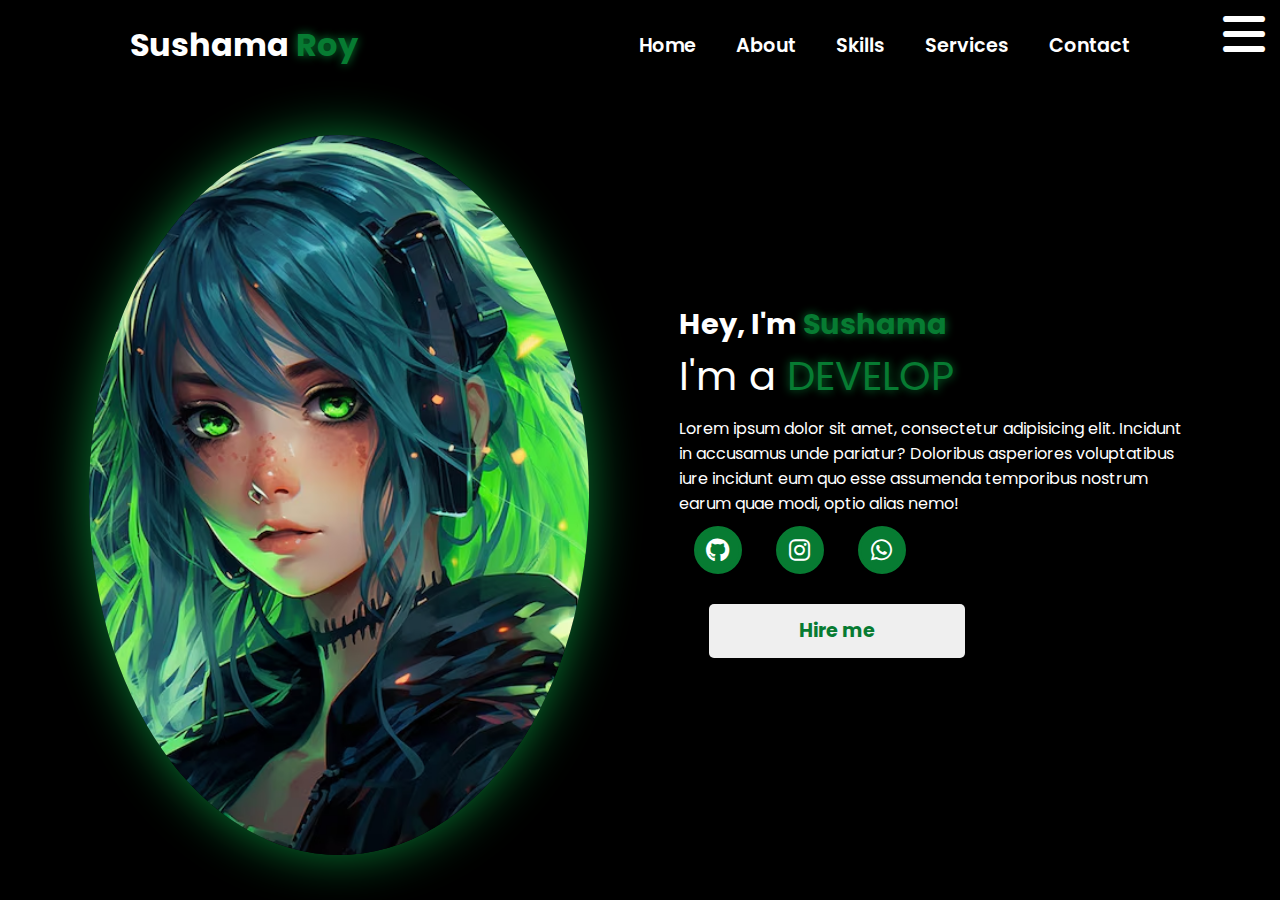
<file: index.html>
<!DOCTYPE html>
<html lang="en">
<head>
    <meta charset="UTF-8">
    <meta name="viewport" content="width=device-width, initial-scale=1.0">
    <title>Portfolio</title>
    <!-- Add Font Awesome for icons -->
    <link rel="stylesheet" href="https://cdnjs.cloudflare.com/ajax/libs/font-awesome/6.0.0-beta3/css/all.min.css">
    <!-- Link to your CSS file -->
    <link rel="stylesheet" href="style.css">
</head>
<body>
    <nav>
        <div class="nav-container">
            <div class="logo" data-aos="zoom-in" data-aos-duration= "1500">
                Sushama <span>Roy</span>
            </div>
            <div class="links">
                <div class="link"><a href='#'>Home</a></div>
                <div class="link"><a href='#'>About</a></div>
                <div class="link"><a href='skills.html'>Skills</a></div>
                <div class="link"><a href='services.html'>Services</a></div>
                <div class="link"><a href='contact.html'>Contact</a></div>
            </div>
            <i class="fa-solid fa-bars humburg" onclick="hamburg()"></i>
            <div class="dropdown">
                <div class="links">
                    <a href="#">Home</a>
                    <a href="#">About</a>
                    <a href="#">Skills</a>
                    <a href="#">Services</a>
                    <a href="#">Contact</a>
                    <i class="fa-solid fa-xmark cancell"onclick="cancel()"></i>
                </div>
            </div>
        </div>
    </nav>
    <section>
        <div class="main-container">
            <div class="image">
                <img src="p4.jpg" alt="Profile Picture">
            </div>
            <div class="content">
                <h1>Hey, I'm <span>Sushama</span></h1>
                <div class="typewriter">I'm a <span class="typewriter-text"></span></div>
                <p>Lorem ipsum dolor sit amet, consectetur adipisicing elit. Incidunt in accusamus unde pariatur? Doloribus asperiores voluptatibus iure incidunt eum quo esse assumenda temporibus nostrum earum quae modi, optio alias nemo!</p>
                <div class="social-links">
                    <a href="https://github.com/sushamaroy99"><i class="fa-brands fa-github"></i></a>
                    <a href=""><i class="fa-brands fa-instagram"></i></a>
                    <a href="#"><i class="fa-brands fa-whatsapp"></i></a>
                </div>
                <div class="btn">
                    <button>Hire me</button>
                </div>
            </div>
        </div>
    </section>
    <script src="script.js"></script>
</body>
</html>
</file>
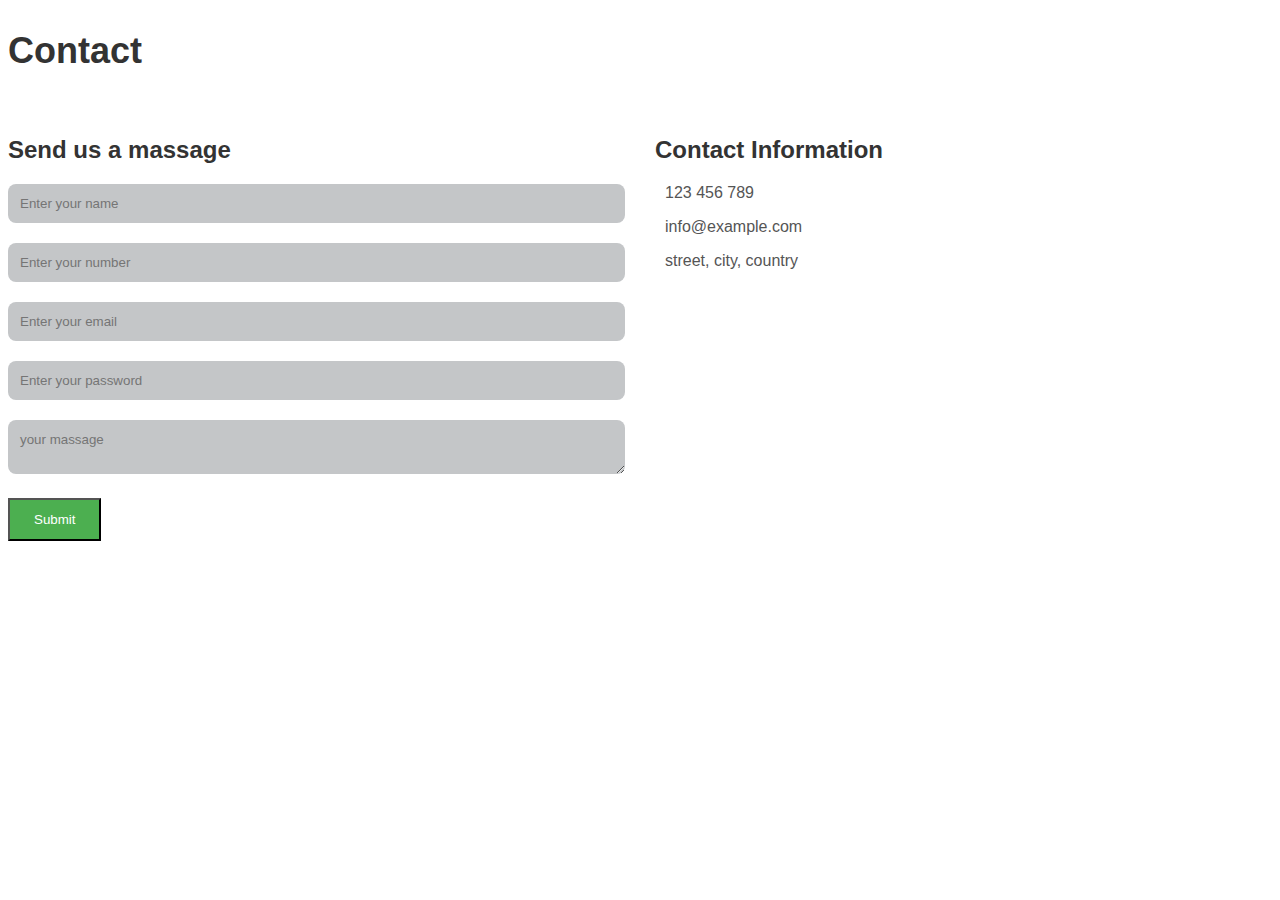
<file: contact.html>
<!DOCTYPE html>
<html lang="en">
<head>
    <meta charset="UTF-8">
    <meta name="viewport" content="width=device-width, initial-scale=1.0">
    <title>Document</title>
    <link rel="stylesheet" href="contact.css">
</head>
<body>
    <section class="Contact">
        <div class="container">
            <h2>Contact</h2>
            <div class="contact-wrapper">
                <div class="contact-form">
                    <h3>Send us a massage</h3>
                    <form>
                        <div class="form-group">
                            <input type="text" name="Name" placeholder="Enter your name">
                        </div>
                        <div class="form-group">
                            <input type="number" name="Number" placeholder="Enter your number">
                        </div>
                        <div class="form-group">
                            <input type="email" name="Email" placeholder="Enter your email">
                        </div>
                        <div class="form-group">
                            <input type="password" name="password" placeholder="Enter your password">
                        </div>
                        <div class="form-group">
                            <textarea name="massage" placeholder="your massage"></textarea>
                        </div>
                        <button type="submit">Submit</button>
                    </form>
                </div>
                <div class="contact-info">
                    <h3>Contact Information</h3>
                    <p><i class="fas fa-phone"></i> 123 456 789</p>
                    <p><i class="fas fa-envelope"></i>info@example.com<p/>
                    <p><i class="fas fa-map-marker-alt"></i> street, city, country</p>
                </div>
            </div>
        </div>
    </section>
    
</body>
</html>
</file>
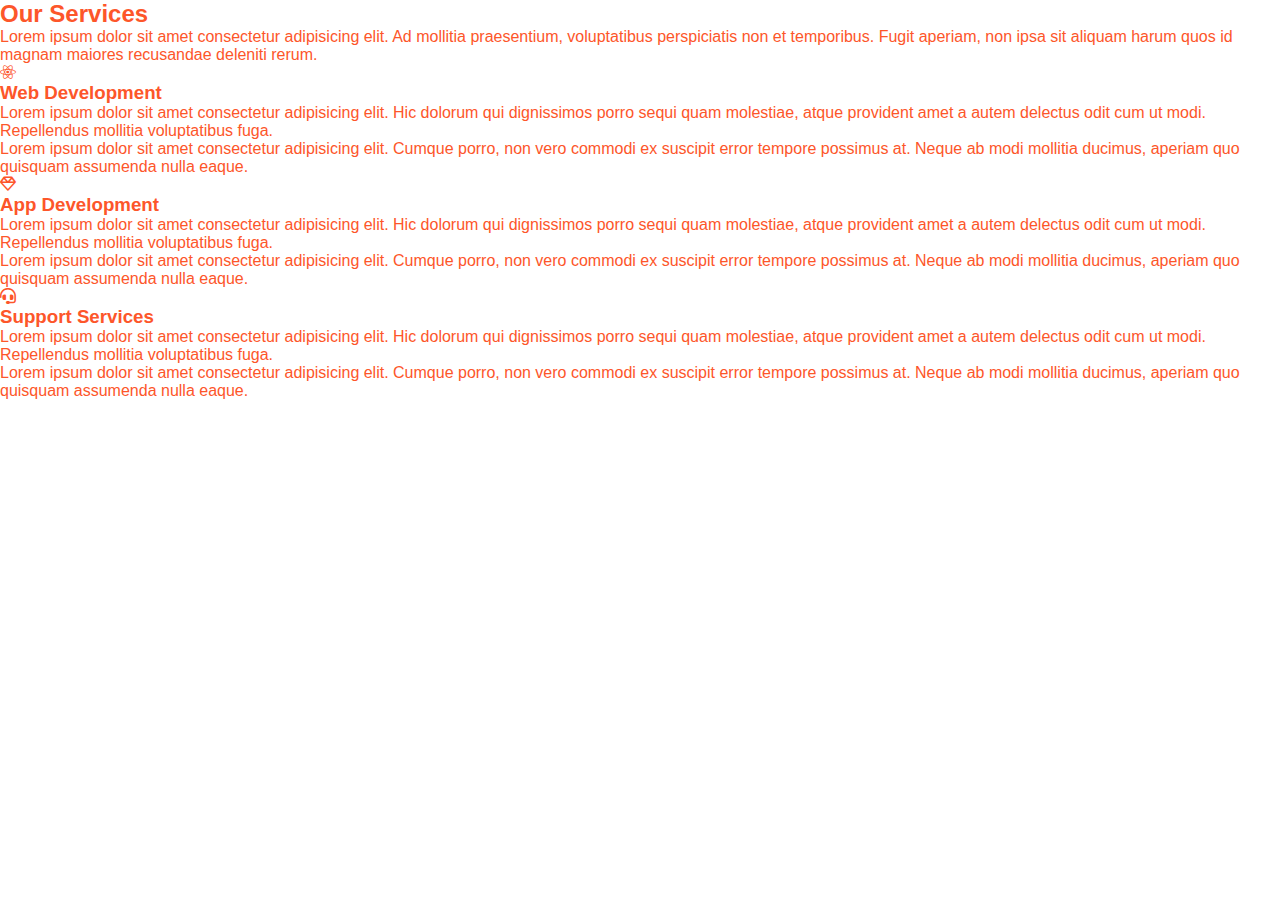
<file: services.html>
<!DOCTYPE html>
<html lang="en">
<head>
    <meta charset="UTF-8">
    <meta name="viewport" content="width=device-width, initial-scale=1.0">
    <title>Services</title>
    <link rel="stylesheet" href="https://cdnjs.cloudflare.com/ajax/libs/font-awesome/6.4.0/css/all.min.css">
    <link rel="stylesheet" href="services.css">
</head>
<body>
    
    <div class="container">
        <section id="services-section">
            <h2>Our Services</h2>
            <p id="intro-paragraph">Lorem ipsum dolor sit amet consectetur adipisicing elit. Ad mollitia praesentium, voluptatibus perspiciatis non et temporibus. Fugit aperiam, non ipsa sit aliquam harum quos id magnam maiores recusandae deleniti rerum.</p>
            <div class="cards">
                <div class="card">
                    <i class="fa-brands fa-react"></i>
                    <div class="content">
                        <h3>Web Development</h3>
                        <p>Lorem ipsum dolor sit amet consectetur adipisicing elit. Hic dolorum qui dignissimos porro sequi quam molestiae, atque provident amet a autem delectus odit cum ut modi. Repellendus mollitia voluptatibus fuga.</p>
                        <p>Lorem ipsum dolor sit amet consectetur adipisicing elit. Cumque porro, non vero commodi ex suscipit error tempore possimus at. Neque ab modi mollitia ducimus, aperiam quo quisquam assumenda nulla eaque.</p>
                    </div>
                </div>
                <div class="card">
                    <i class="fa-regular fa-gem"></i>
                    <div class="content">
                        <h3>App Development</h3>
                        <p>Lorem ipsum dolor sit amet consectetur adipisicing elit. Hic dolorum qui dignissimos porro sequi quam molestiae, atque provident amet a autem delectus odit cum ut modi. Repellendus mollitia voluptatibus fuga.</p>
                        <p>Lorem ipsum dolor sit amet consectetur adipisicing elit. Cumque porro, non vero commodi ex suscipit error tempore possimus at. Neque ab modi mollitia ducimus, aperiam quo quisquam assumenda nulla eaque.</p>
                    </div>
                </div>
                <div class="card">
                    <i class="fa-solid fa-headset"></i>
                    <div class="content">
                        <h3>Support Services</h3>
                        <p>Lorem ipsum dolor sit amet consectetur adipisicing elit. Hic dolorum qui dignissimos porro sequi quam molestiae, atque provident amet a autem delectus odit cum ut modi. Repellendus mollitia voluptatibus fuga.</p>
                        <p>Lorem ipsum dolor sit amet consectetur adipisicing elit. Cumque porro, non vero commodi ex suscipit error tempore possimus at. Neque ab modi mollitia ducimus, aperiam quo quisquam assumenda nulla eaque.</p>
                    </div>
                </div>
            </div>
        </section>
    </div>
</body>
</html>
</file>
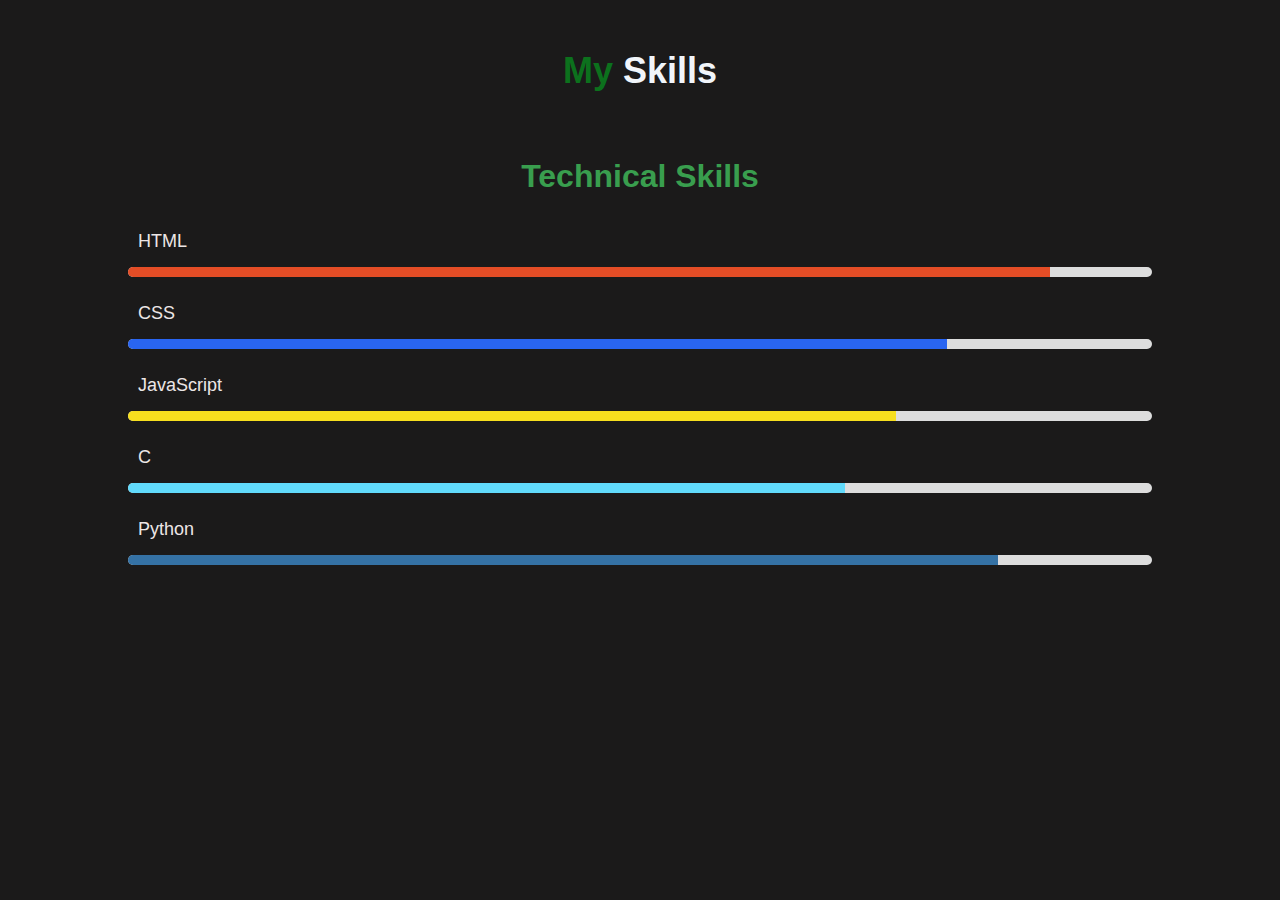
<file: skills.html>
<!DOCTYPE html>
<html lang="en">
<head>
    <meta charset="UTF-8">
    <meta name="viewport" content="width=device-width, initial-scale=1.0">
    <title>Skills</title>
    <link rel="stylesheet" href="skills.css">
</head>
<body>
    <h1 class="sub-title">
        My <span>Skills</span>
    </h1>
    <section>
        <div class="container1" id="Skills">
            <h1 class="heading">Technical Skills</h1>
            <div class="technical-bars">

                <div class="bar">
                    <i class="bx bxl-html5"></i>
                    <div class="info">
                        <span>HTML</span>
                    </div>
                    <div class="progress-line html">
                        <span style="width: 90%;"></span>
                    </div>
                </div>

                <div class="bar">
                    <i class="bx bxl-css3"></i>
                    <div class="info">
                        <span>CSS</span>
                    </div>
                    <div class="progress-line css">
                        <span style="width: 80%;"></span>
                    </div>
                </div>

                <div class="bar">
                    <i class="bx bxl-javascript"></i>
                    <div class="info">
                        <span>JavaScript</span>
                    </div>
                    <div class="progress-line js">
                        <span style="width: 75%;"></span>
                    </div>
                </div>

                <div class="bar">
                    <i class="bx bxl-react"></i>
                    <div class="info">
                        <span>C</span>
                    </div>
                    <div class="progress-line react">
                        <span style="width: 70%;"></span>
                    </div>
                </div>

                <div class="bar">
                    <i class="bx bxl-python"></i>
                    <div class="info">
                        <span>Python</span>
                    </div>
                    <div class="progress-line python">
                        <span style="width: 85%;"></span>
                    </div>
                </div>
            </div>
        </div>
    </section>
</body>
</html>
</file>
<file: style.css>
@import url('https://fonts.googleapis.com/css2?family=Poppins:wght@400;700&display=swap');

* {
    padding: 0;
    margin: 0;
    font-family: 'Poppins', sans-serif;
    box-sizing: border-box;
}

body {
    width: 100%;
    height: 100vh;
    overflow: hidden;
    background-color: black;
}

nav {
    width: 100%;
    height: 10vh;
    position: sticky;
    top: 0;
}

.nav-container {
    width: 100%;
    height: 100%;
    display: flex;
    justify-content: space-around;
    align-items: center;
}

.logo {
    color: white;
    font-size: 2rem;
    font-weight: bold;
}

.logo span {
    color: #077b32;
    text-shadow: 0 0 10px #077b32;
}

.humburg,
.cancell {
    cursor: pointer;
    position: absolute;
    right: 15px;
    top: 10px;
    color: white;
    display: block;
    font-size: clamp(2.5rem, 0.5rem + 5vw, 3rem);
}

.nav-container .links {
    display: flex;
}

.nav-container .links a {
    position: relative;
    font-size: 1.2rem;
    color: white;
    margin: 0 20px;
    text-decoration: none;
    font-weight: 550;
    transition: 0.3s linear;
}

.nav-container .links a::before {
    position: absolute;
    content: "";
    bottom: -3px;
    left: 0;
    width: 0;
    height: 3px;
    background-color: #077b32;
    transition: width 0.2s linear;
}

.nav-container .links a:hover::before {
    width: 100%;
}

.nav-container .links a:hover {
    color: #077b32;
}

.dropdown {
    z-index: 100;
    position: absolute;
    top: 0;
    transform: translateY(-500px);
    width: 100%;
    height: auto;
    backdrop-filter: blur(4px) brightness(0.8);
    transition: transform 0.2s linear;
}

.dropdown .links {
    display: flex;
    flex-direction: column;
    align-items: center;
}

.dropdown .links a {
    color: white;
    text-decoration: none;
    padding: 15px 0;
    width: 100%;
    text-align: center;
    transition: color 0.2s linear;
}

.dropdown .links a:hover {
    color: #077b32;
}

.humburg:hover,
.cancell:hover {
    color: #077b32;
}

section {
    width: 100%;
    height: 90vh;
}

.main-container {
    width: 100%;
    height: 100%;
    display: flex;
    justify-content: space-evenly;
    align-items: center;
}

.main-container .image {
    width: 500px;
    height: 80vh;
    border-radius: 50%;
    overflow: hidden;
    box-shadow: 0 0 50px #077b32;
}

.main-container .image img {
    width: 100%;
    height: 100%;
    object-fit: cover;
}

.main-container .image:hover {
    animation: animate 1.5s ease-in-out infinite;
}

@keyframes animate {
    0% {
        transform: scale(1);
    }
    50% {
        transform: scale(1.05);
    }
    100% {
        transform: scale(1);
    }
}

.main-container .content {
    color: white;
    width: 40%;
    min-height: 100px;
}

.content h1 {
    font-size: clamp(1rem, 1rem + 5vw, 1.8rem);
}

.content h1 span {
    color: #077b32;
    text-shadow: 0 0 10px #077b32;
}

.content .typewriter {
    font-size: clamp(1rem, 1rem + 5vw, 2.5rem);
}

.content .typewriter-text {
    color: #077b32;
    text-shadow: 0 0 10px #077b32;
}

.content p {
    font-size: clamp(0.4rem, 0.2rem + 9vw, 1rem);
    margin: 10px 0;
}

.social-links i {
    display: inline-flex;
    justify-content: center;
    align-items: center;
    width: 3rem;
    height: 3rem;
    background-color: #077b32;
    border: 0.2rem solid #077b32;
    border-radius: 50%;
    color: white;
    margin: 0 15px;
    font-size: 1.5rem;
    transition: transform 0.2s linear;
}

.social-links i:hover {
    transform: scale(1.3);
    color: black;
    background-color: #077b32;
    filter: drop-shadow(0 0 10px #077b32);
}

.content button {
    width: 50%;
    height: 6vh;
    margin: 30px;
    border-color: #077b32;
    color: #077b32;
    border: none;
    outline: none;
    font-size: 120%;
    font-weight: 700;
    border-radius: 5px;
    transition: transform 0.2s linear;
}

.content button:hover {
    transform: scale(1.1);
    border: 2px solid #077b32;
    background-color: transparent;
    font-weight: 700;
    box-shadow: 0 0 40px #077b32;
}

@media (max-width: 884px) {
    nav .logo {
        position: absolute;
        top: 16px;
        left: 15px;
        font-size: 1.5rem;
    }

    .main-container {
        display: flex;
        flex-direction: column;
    }

    .nav-container .links {
        display: none;
    }

    .humburg,
    .cancell {
        display: block;
    }

    .main-container .content {
        width: 80%;
    }

    .social-links i {
        width: 2.5rem;
        height: 2.5rem;
        font-size: 1.5rem;
    }

    .main-container .image {
        z-index: -1;
        width: 50%;
        height: 60%;
    }
}

@media (max-width: 440px) {
    .main-container .content {
        width: 80%;
    }

    .main-container button {
        margin-top: 15px;
    }
}
</file>
<file: contact.css>
*{
    margin:0 px;
    padding:0px ;
    box-sizing: border-box;
    font-family: sans-serif;

}
.contact{
    min-height: 100vh;
    background-color: #e8f0fe;
    padding: 50px;
    text-align: center;



}
.container h2{
    font-size: 36px;
    margin-bottom: 40px;
    color: #333;
}
.contact-wrapper{
    display: grid;
    grid-template-columns: repeat(2, 1fr);
    grid-gap: 30px;

}
.contact-form{
    text-align: left;
}
.contact-form h3{
    font-size: 24px;
    margin-bottom: 20px;
    color: #333;
}
.form-group{
    margin-bottom: 20px;
}
input,textarea{
    width: 100%;
    padding: 12px;
    border-radius: 8px;
    border: none;
    background-color: #c4c6c8;
    color: #333;

}
input:focus,
textarea:focus{
    outline: none;
    box-shadow: 0 0 8px #bbb;

}
button{
    display: inline-block;
    padding: 12px 24px;
    background-color: #4caf50;
    color: #fff;
    cursor: pointer;
}
button:hover{
   background-color: #4caf50; 
}
.contact-info{
    text-align: left;

}
.contact-info h3{

    font-size: 24px;
    margin-bottom: 20px;
    color: #333;
}
.contact-info p{
    margin-bottom: 10px;
    color: #555;

}
.contact-info i{
    color: #4caf50;
    margin-right: 10px;
}
@media screen and(max-width:768px) {
    .container{
        padding: 20px;

    }
    .contact-wrapper{
       grid-template-columns: 1fr;
    }
    
}
</file>
<file: services.css>
*{
    margin: 0;
    padding: 0;
    box-sizing: border-box;
    font-family: sans-serif;
}
:root{
    color: #fd562a;
    

}
#service-section{
    min-height: 740px;
    width: 100%;
    background: #20223a;
    display: flex;
    align-items: center;
    justify-content: center;
    flex-direction: column;
}
#service-sections h2{
    color: #fff;
    font-size: 2rem;
    margin-bottom: 20px;
    position: relative;


}
#service-section h2::after{
    position: absolute;
    top: 8px;
    left: -30px;
    height: 50px;
    width: 50px;
    border-top:20px solid red;
    border-left: 20px solid var(--primery-color);
}
</file>
<file: skills.css>
body {
    font-family: Arial, sans-serif;
    margin: 0;
    padding: 0;
    background-color: #1b1a1a;
}

.sub-title {
    text-align: center;
    margin-top: 50px;
    font-size: 36px;
    color: #0c711d;
}

.sub-title span {
    color: #f1f5fa;
}

.container1 {
    width: 80%;
    margin: 0 auto;
    padding: 20px;
}

.heading {
    text-align: center;
    font-size: 32px;
    margin-bottom: 30px;
    color: #399e4e;
}

.technical-bars .bar {
    margin-bottom: 20px;
}

.technical-bars .bar i {
    font-size: 24px;
    margin-right: 10px;
    color: #72787f;
}

.technical-bars .info {
    display: inline-block;
    font-size: 18px;
    color: #ece6e6;
    margin-bottom: 10px;
}

.progress-line {
    width: 100%;
    height: 10px;
    background: #ddd;
    border-radius: 5px;
    overflow: hidden;
    margin-top: 5px;
}

.progress-line span {
    display: block;
    height: 100%;
    background-color: #007bff;
}

.progress-line.html span {
    background-color: #e44d26; /* HTML color */
}

.progress-line.css span {
    background-color: #2965f1; /* CSS color */
}

.progress-line.js span {
    background-color: #f7df1e; /* JavaScript color */
}

.progress-line.react span {
    background-color: #61dafb; /* React color */
}

.progress-line.python span {
    background-color: #3572a5; /* Python color */
}
</file>
